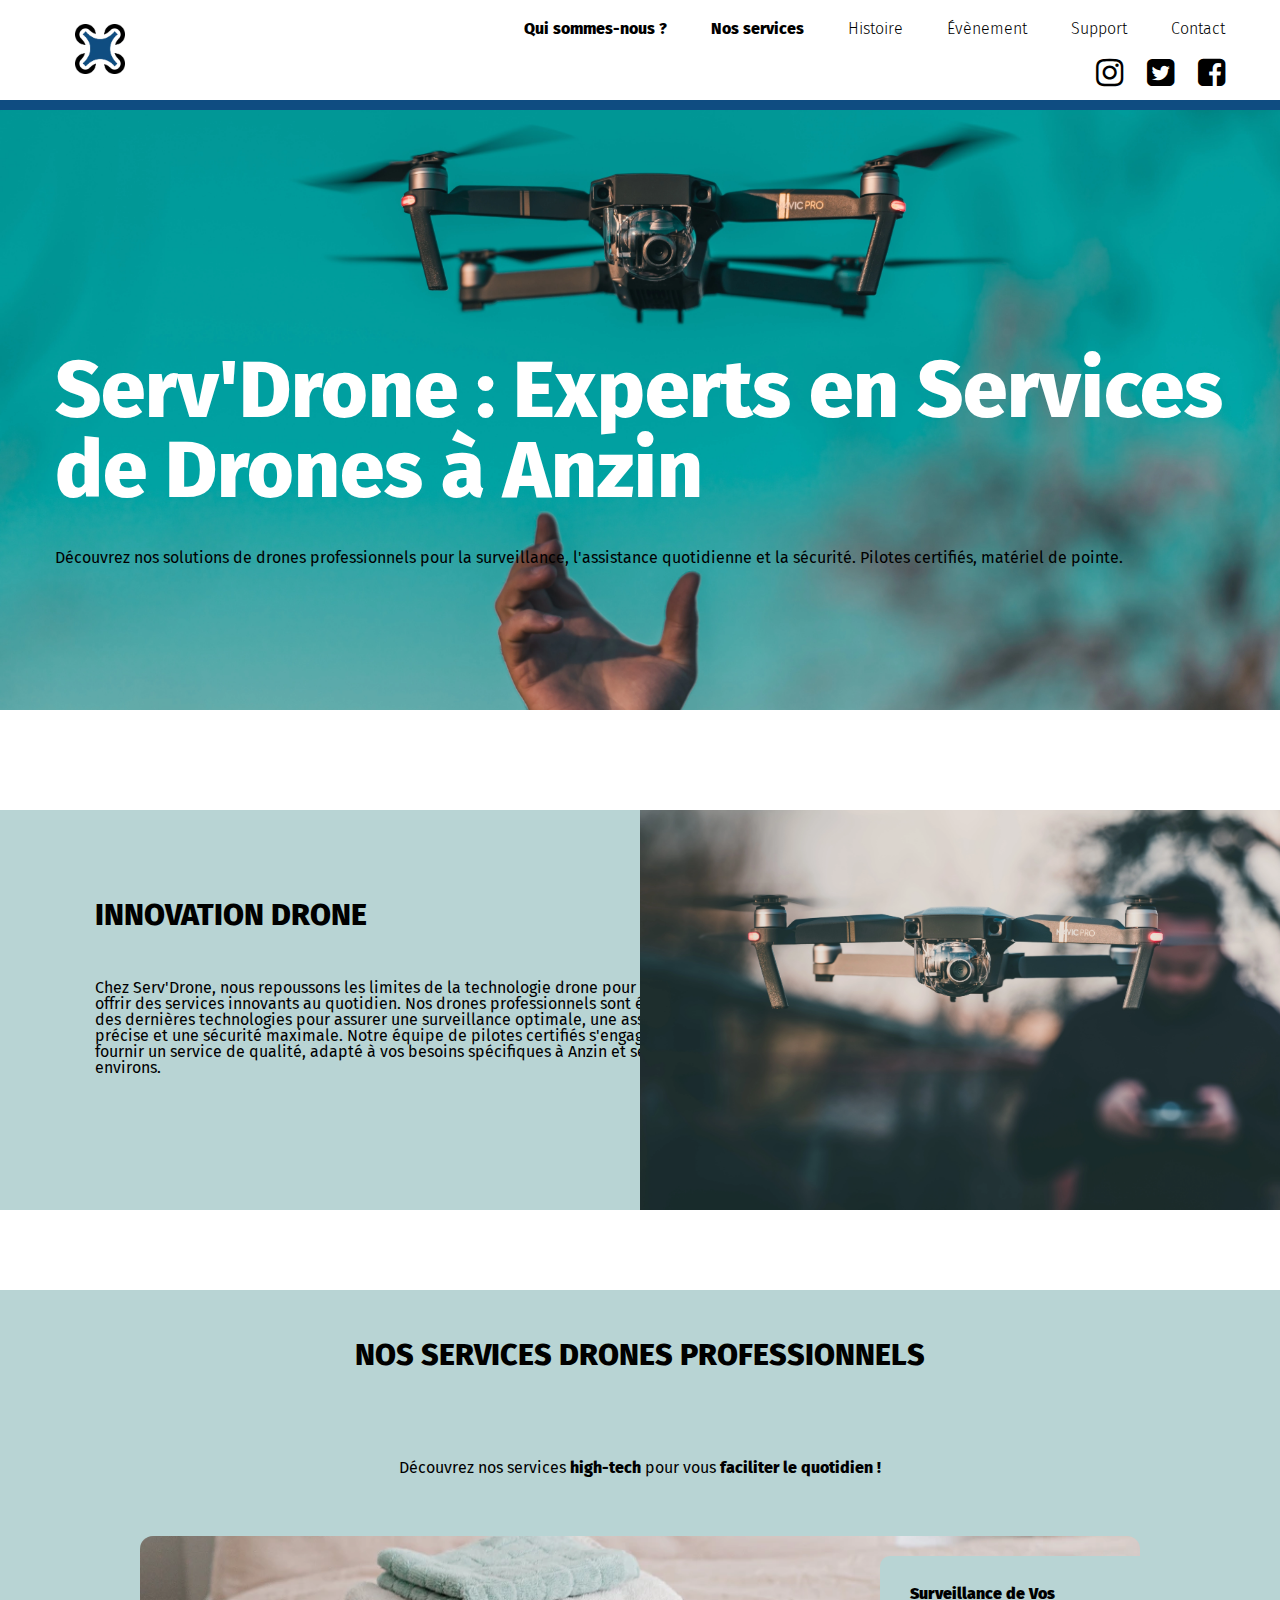
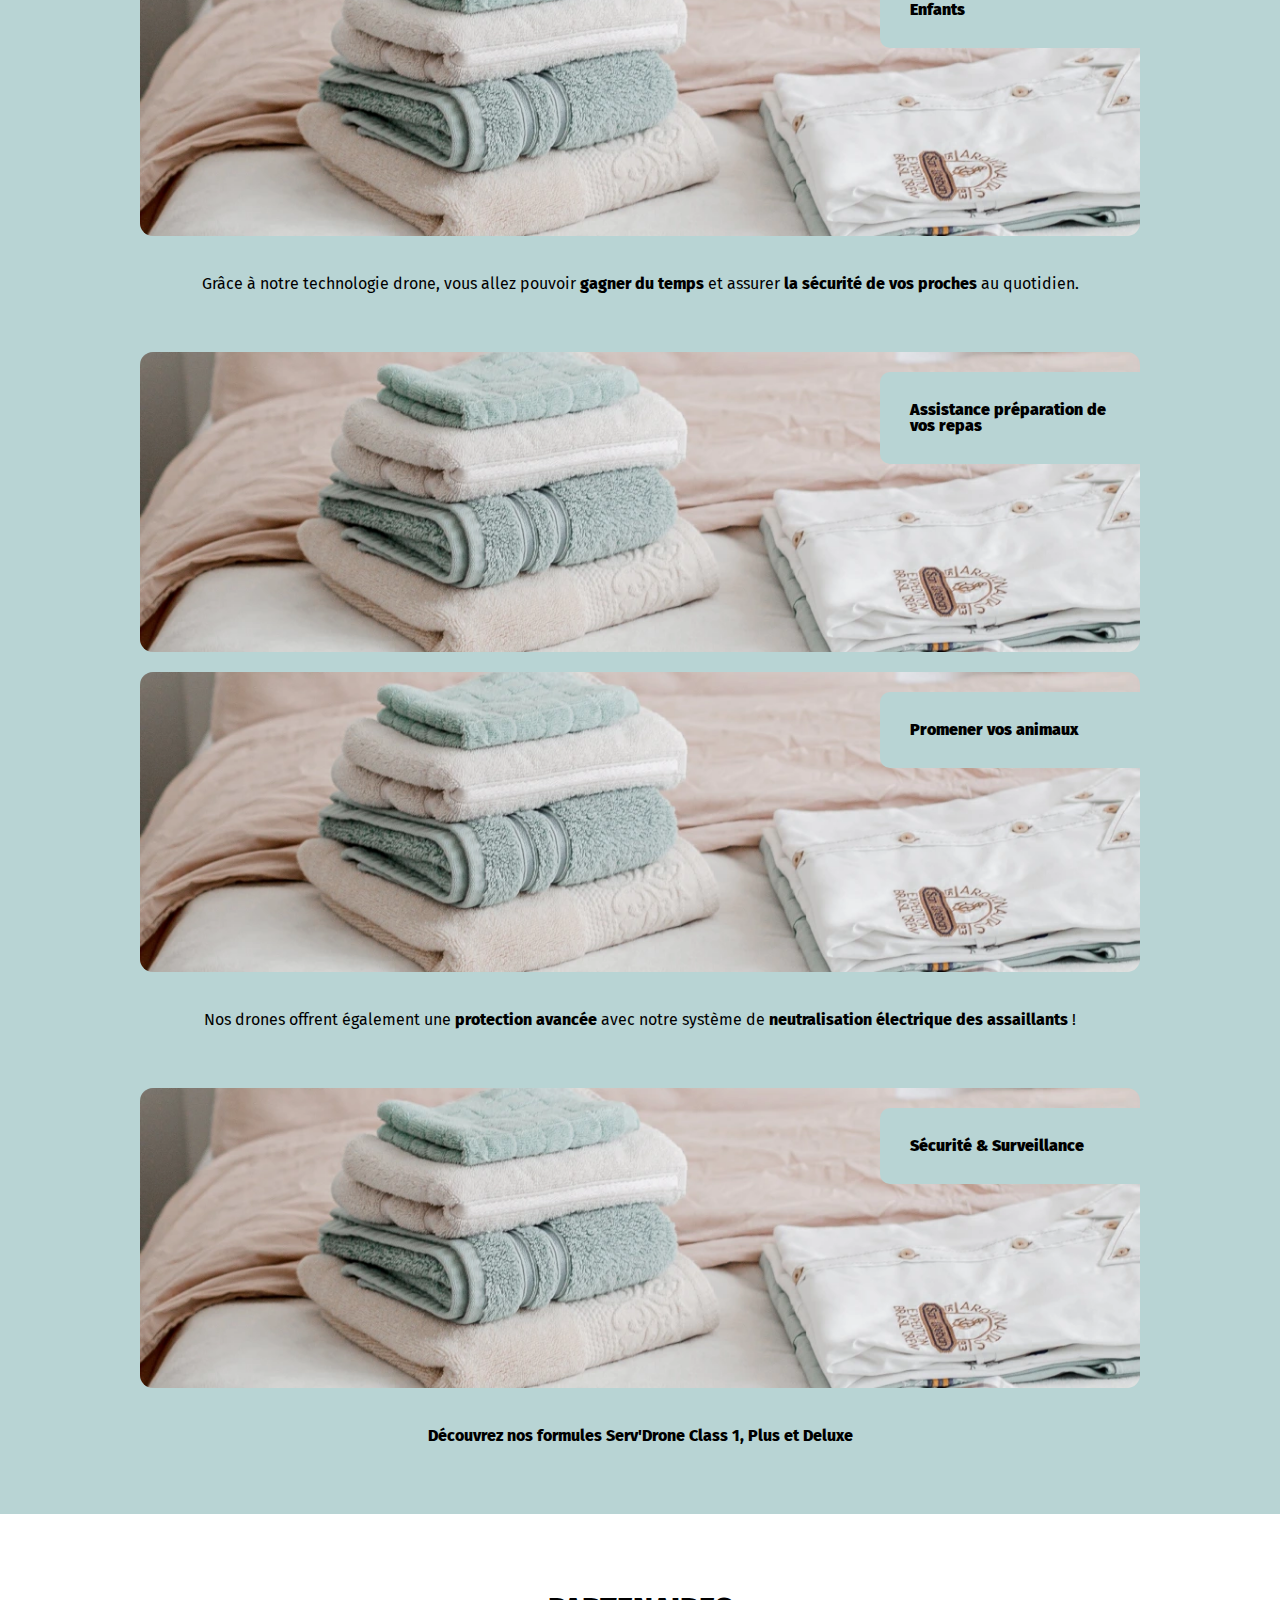
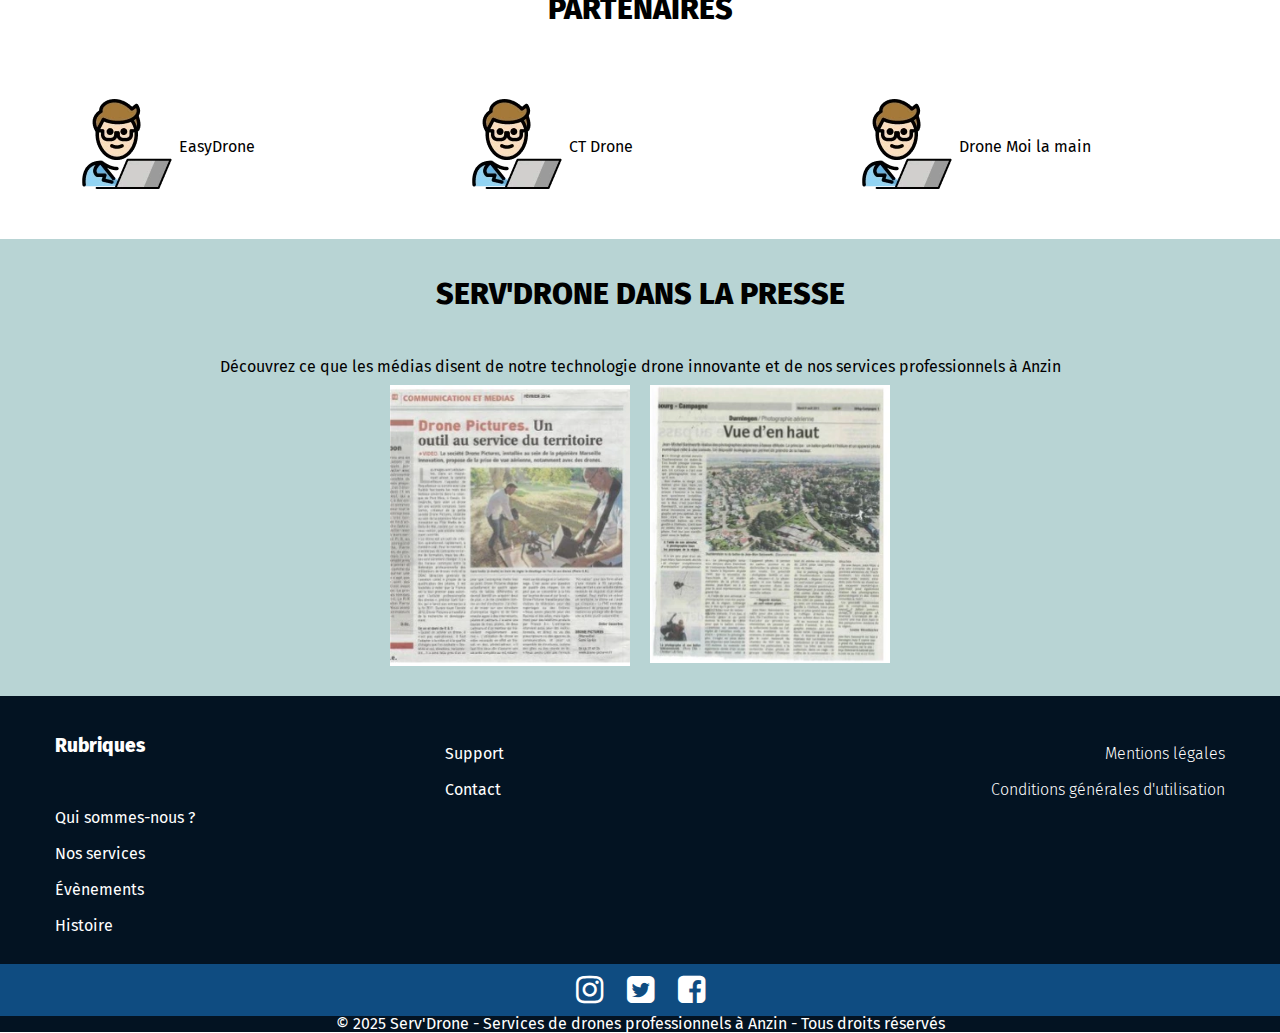
<file: index.html>
<!DOCTYPE html>
<html lang="fr">
  <head>
    <meta charset="UTF-8">
    <meta name="viewport" content="width=device-width, initial-scale=1.0">
    
    <link rel="icon" type="image/webp" href="images/icon.webp">
    <title>Serv'Drone - Services de drones professionnels à Anzin</title>
    <meta name="description" content="Serv'Drone : Services de drones professionnels pour la surveillance, l'assistance quotidienne et la sécurité. Pilotes certifiés à Anzin. Contactez-nous !">
    <meta name="robots" content="index, follow">
    <meta name="keywords" content="drone, service, surveillance drone, assistance quotidienne, technologie, sécurité, pilotes certifiés, Anzin">

    <link href="https://fonts.googleapis.com/css2?family=Fira+Sans:ital,wght@0,300;0,400;0,500;0,700;1,400&display=swap" rel="stylesheet">

    <link rel="stylesheet" href="https://stackpath.bootstrapcdn.com/font-awesome/4.7.0/css/font-awesome.min.css" integrity="sha384-wvfXpqpZZVQGK6TAh5PVlGOfQNHSoD2xbE+QkPxCAFlNEevoEH3Sl0sibVcOQVnN" crossorigin="anonymous">

    <link rel="stylesheet" href="style.css">
  </head>
  <body>
    <header class="header">
        <div class="navbar">
          <div class="container container-navbar">
            <a href="index.html" title="Accueil Serv'Drone"><img src="images/icon.webp" alt="Logo Serv'Drone" loading="eager"></a>
            <nav class="nav">
              <a href="about.html" class="bold" title="En savoir plus sur Serv'Drone">Qui sommes-nous ?</a>
              <a href="services.html" class="bold" title="Découvrir nos services de drones">Nos services</a>
              <a href="story.html" class="light" title="L'histoire de Serv'Drone">Histoire</a>
              <a href="event.html" class="light" title="Nos évènements drones">Évènement</a>
              <a href="support.html" class="light" title="Support technique et assistance">Support</a>
              <a href="contact.html" class="light last-nav" title="Contactez Serv'Drone">Contact</a>
              <div class="social-networks">
                <a href="https://instagram.com" title="Instagram Serv'Drone" target="_blank" rel="noopener"><span class="fa fa-instagram fa-2x"></span></a>
                <a href="https://twitter.com" title="Twitter Serv'Drone" target="_blank" rel="noopener"><span class="fa fa-twitter-square fa-2x"></span></a>
                <a href="https://facebook.com" title="Facebook Serv'Drone" target="_blank" rel="noopener" class="last-nav"><span class="fa fa-facebook-square fa-2x"></span></a>
              </div>
            </nav>
          </div>
        </div>
      </div>
 
      <div class="container">
        <div class="presentation">
          <h1 class="prenstation-title">Serv'Drone : Experts en Services de Drones à Anzin</h1>
          <p>Découvrez nos solutions de drones professionnels pour la surveillance, l'assistance quotidienne et la sécurité. Pilotes certifiés, matériel de pointe.</p>
        </div>
      </div>
    </header>

    <div class="technology">
      <div class="container">
        <h2 class="title">Innovation Drone</h2>
        <p>Chez Serv'Drone, nous repoussons les limites de la technologie drone pour vous offrir des services innovants au quotidien. Nos drones professionnels sont équipés des dernières technologies pour assurer une surveillance optimale, une assistance précise et une sécurité maximale. Notre équipe de pilotes certifiés s'engage à vous fournir un service de qualité, adapté à vos besoins spécifiques à Anzin et ses environs.</p>
      </div>
      <div class="tech-img"></div>
    </div>

    <div class="bg-light">
      <div class="container">
        <div class="services ">
          <h2 class="title text-center">Nos Services Drones Professionnels</h2>
  
          <p class="service-text">Découvrez nos services <span class="bold">high-tech</span> pour vous <span class="bold">faciliter le quotidien !</span></p>
      
          <a href="services.html" title="Surveillance drone pour la sécurité de votre domicile">
            <div class="service-img">
              <p>Surveillance de Vos Enfants</p>
            </div>
          </a> 

          <p class="service-text">
            Grâce à notre technologie drone, vous allez pouvoir <span class="bold">gagner du temps</span> et assurer 
             <span class="bold">la sécurité de vos proches</span> au quotidien.
          </p>

          <a href="services.html" title="Assistance drone pour vos repas">
            <div class="service-img service-img-1">
              <p class="service-text-left">Assistance préparation de vos repas</p>
            </div>
          </a> 
          <a href="services.html" title="Service drone pour promener vos animaux">
            <div class="service-img service-img-2">
              <p>Promener vos animaux</p>
            </div>
          </a> 
          
          <p class="service-text">
            Nos drones offrent également une <span class="bold">protection avancée</span> avec notre système de 
            <span class="bold">neutralisation électrique des assaillants</span> !
          </p>

          <a href="services.html" title="Sécurité et surveillance par drone">
            <div class="service-img service-img-3">
              <p>Sécurité & Surveillance</p>
            </div>
          </a> 
          
          <p class="service-text text-center">
            <a href="services.html" class="bold" title="Découvrir tous nos services de drones">Découvrez nos formules Serv'Drone Class 1, Plus et Deluxe</a>
          </p>
        </div>
      </div>
    </div>

    <div class="container">
      <h2 class="title text-center">Partenaires</h2>
      <div class="partners">
        <div class="block-partner">
          <img src="images/partners.webp" alt="Logo EasyDrone, partenaire de Serv'Drone" loading="lazy">
          <p>EasyDrone</p>
        </div>
        <div class="block-partner">
          <img src="images/partners.webp" alt="Logo CT Drone, partenaire de Serv'Drone" loading="lazy">
          <p>CT Drone</p>
        </div>
        <div class="block-partner">
          <img src="images/partners.webp" alt="Logo Drone Moi la main, partenaire de Serv'Drone" loading="lazy">
          <p>Drone Moi la main</p>
        </div>
      </div>
    </div>

    <div class="bg-light presse">
      <div class="container">
        <h2 class="title text-center">Serv'Drone dans la Presse</h2>
        <p class="text-center">Découvrez ce que les médias disent de notre technologie drone innovante et de nos services professionnels à Anzin</p>
        <div class="presse-images">
          <img src="images/presse1.webp" alt="Article de presse sur Serv'Drone et ses services de surveillance" loading="lazy">
          <img src="images/presse2.webp" alt="Article de presse sur l'innovation drone par Serv'Drone" loading="lazy">
        </div>
      </div>
    </div>

    <footer class="footer"> 
      <div class="container">
        <div class="rubriques">
          <h3>Rubriques</h3>
          <a href="about.html" title="En savoir plus sur Serv'Drone">Qui sommes-nous ?</a>
          <a href="services.html" title="Découvrir nos services de drones professionnels">Nos services</a>
          <a href="event.html" title="Événements Serv'Drone">Évènements</a>
          <a href="story.html" title="Histoire de Serv'Drone">Histoire</a>
        </div>
        <div class="rubriques">
          <a href="support.html" title="Support technique et FAQs">Support</a>
          <a href="contact.html" title="Contactez Serv'Drone pour un devis gratuit">Contact</a>
        </div>
        <div class="rubriques rubrique-3">
          <a href="mentions.html" class="light" title="Mentions légales Serv'Drone">Mentions légales</a>
          <a href="mentions.html" class="light" title="Conditions générales d'utilisation Serv'Drone">Conditions générales d'utilisation</a>
        </div>
      </div>
      <div class="footer-social-networks">
        <a href="https://instagram.com" title="Instagram Serv'Drone" target="_blank" rel="noopener"><span class="fa fa-instagram fa-2x"></span></a>
        <a href="https://twitter.com" title="Twitter Serv'Drone" target="_blank" rel="noopener"><span class="fa fa-twitter-square fa-2x"></span></a>
        <a href="https://facebook.com" title="Facebook Serv'Drone" target="_blank" rel="noopener" class="last-nav"><span class="fa fa-facebook-square fa-2x"></span></a>
      </div>
      <div class="copyright text-center">
        <p>© 2025 Serv'Drone - Services de drones professionnels à Anzin - Tous droits réservés</p>
      </div>
    </footer>
  </body>
</html>
</file>
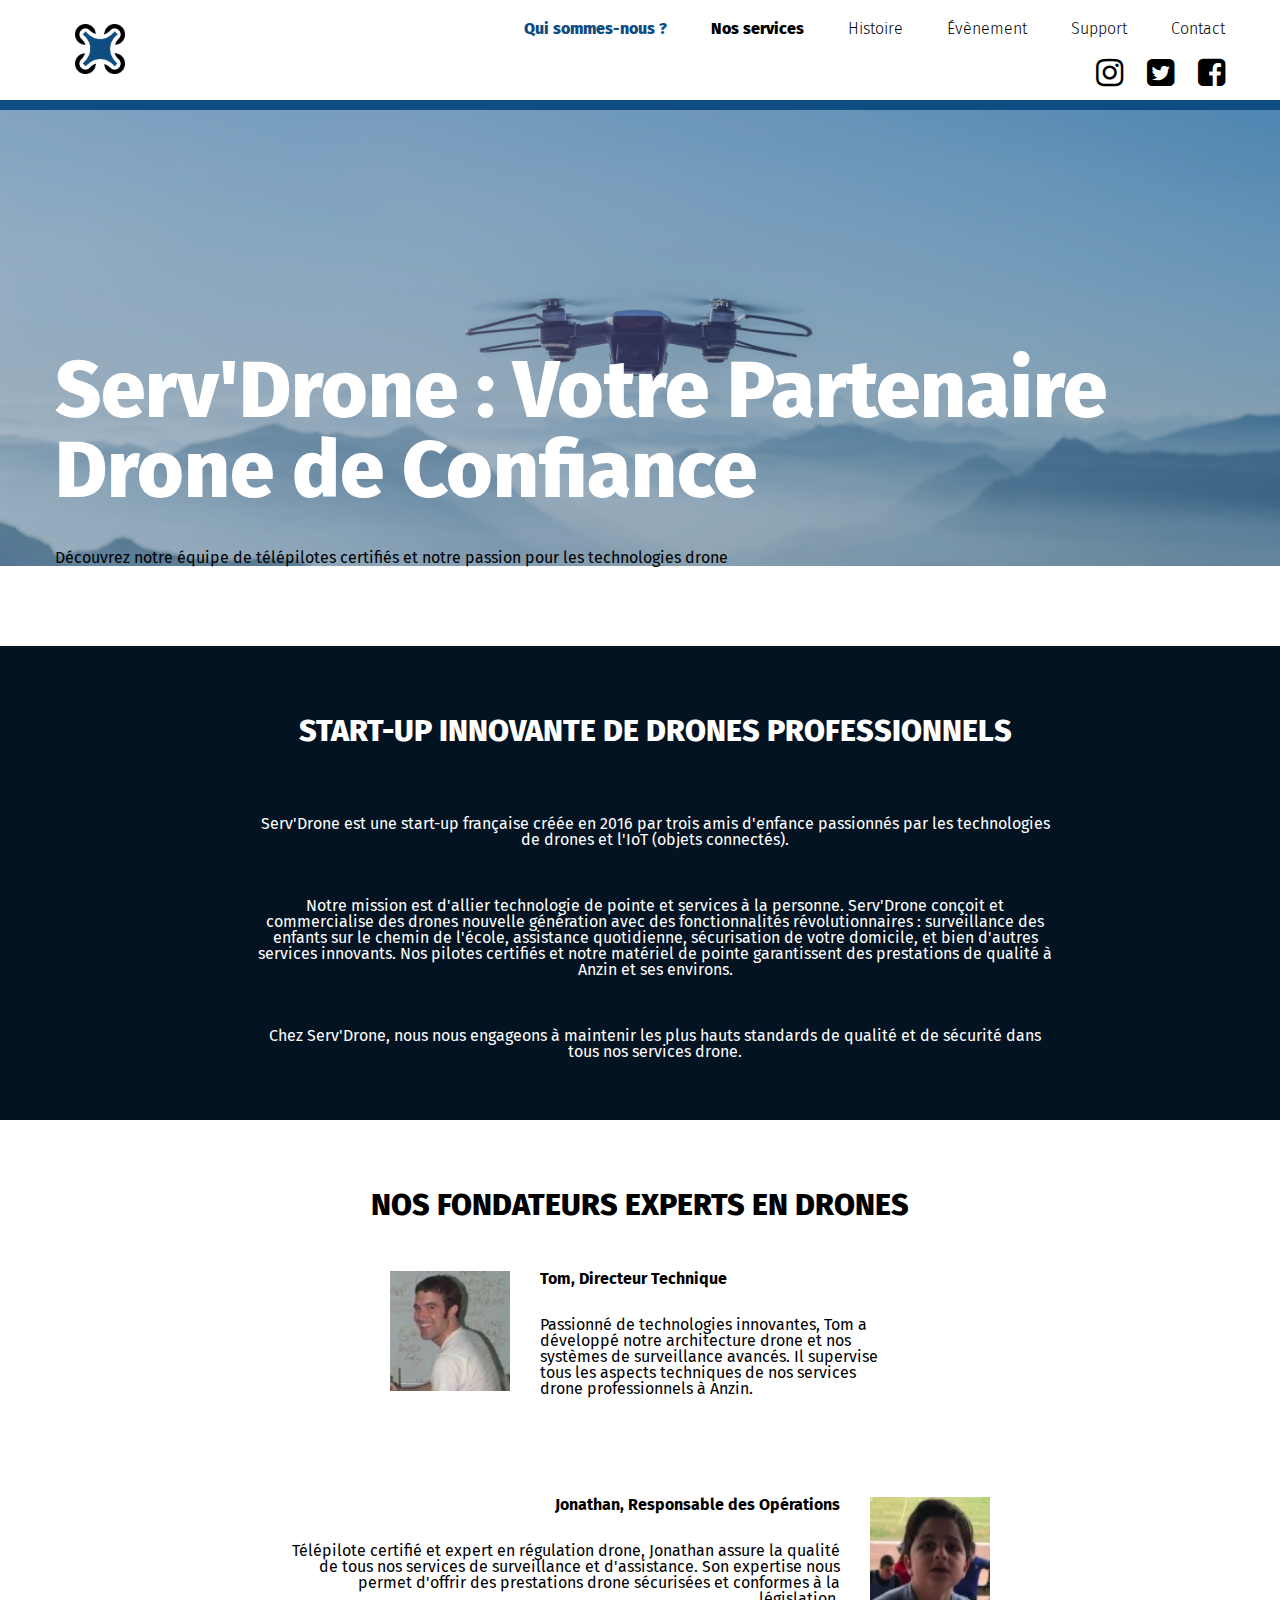
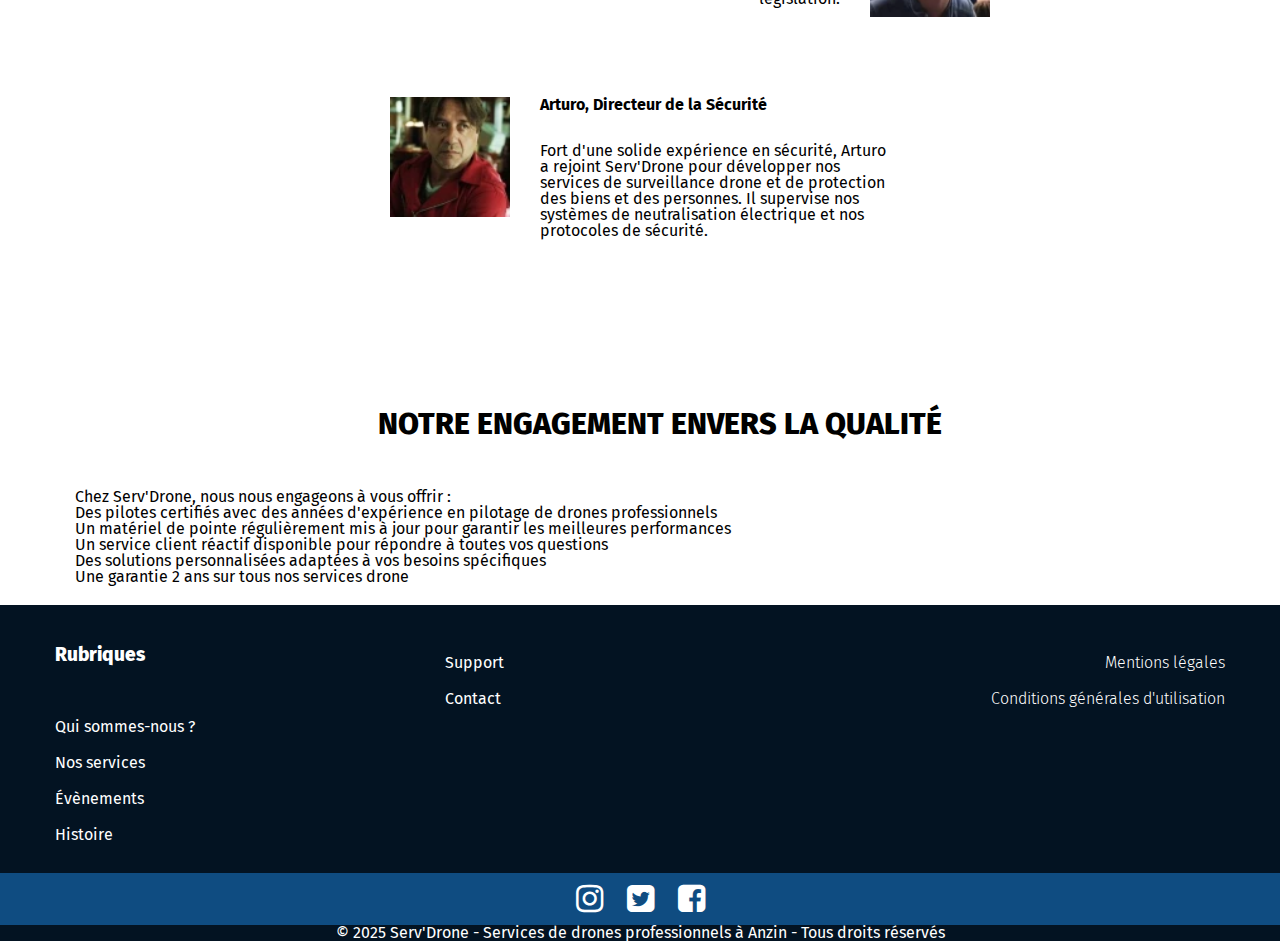
<file: about.html>
<!DOCTYPE html>
<html lang="fr">

<head>
    <meta charset="UTF-8">
    <meta name="viewport" content="width=device-width, initial-scale=1.0">

    <link rel="icon" type="image/webp" href="images/icon.webp">
    <title>Serv'Drone - Votre Partenaire Drone de Confiance à Anzin</title>
    <meta name="description" content="Découvrez l'équipe Serv'Drone d'Anzin, composée de télépilotes certifiés passionnés par la technologie drone et engagés envers la qualité de nos services.">
    <meta name="robots" content="index, follow">
    <meta name="keywords" content="équipe drone, télépilotes certifiés, Anzin, fondateurs Serv'Drone, expertise drone, pilotes drones professionnels">

    <link href="https://fonts.googleapis.com/css2?family=Fira+Sans:ital,wght@0,300;0,400;0,500;0,700;1,400&display=swap" rel="stylesheet">

    <link rel="stylesheet" href="https://stackpath.bootstrapcdn.com/font-awesome/4.7.0/css/font-awesome.min.css" integrity="sha384-wvfXpqpZZVQGK6TAh5PVlGOfQNHSoD2xbE+QkPxCAFlNEevoEH3Sl0sibVcOQVnN" crossorigin="anonymous">

    <link rel="stylesheet" href="style.css">
</head>
<header class="header header-small header-1">
    <div class="navbar">
      <div class="container container-navbar">
        <a href="index.html" title="Accueil Serv'Drone"><img src="images/icon.webp" alt="Logo Serv'Drone" loading="lazy"></a>
        <nav class="nav">
          <a href="#" class="bold active" title="À propos de Serv'Drone">Qui sommes-nous ?</a>
          <a href="services.html" class="bold" title="Nos services de drones">Nos services</a>
          <a href="story.html" class="light" title="Histoire de Serv'Drone">Histoire</a>
          <a href="event.html" class="light" title="Évènements drones">Évènement</a>
          <a href="support.html" class="light" title="Support et assistance">Support</a>
          <a href="contact.html" class="light last-nav" title="Nous contacter">Contact</a>
          <div class="social-networks">
            <a href="https://instagram.com" title="Instagram Serv'Drone" target="_blank" rel="noopener"><span class="fa fa-instagram fa-2x"></span></a>
            <a href="https://twitter.com" title="Twitter Serv'Drone" target="_blank" rel="noopener"><span class="fa fa-twitter-square fa-2x"></span></a>
            <a href="https://facebook.com" title="Facebook Serv'Drone" target="_blank" rel="noopener" class="last-nav"><span class="fa fa-facebook-square fa-2x"></span></a>
          </div>
        </nav>
      </div>
    </div>
  </div>

  <div class="container">
    <div class="presentation">
      <h1 class="prenstation-title">Serv'Drone : Votre Partenaire Drone de Confiance</h1>
      <p>Découvrez notre équipe de télépilotes certifiés et notre passion pour les technologies drone</p>
    </div>
  </div>
</header>
<body>
    <section class="first_part">
        <h2 class="title text-center">START-UP INNOVANTE DE DRONES PROFESSIONNELS</h2>
        <p>Serv'Drone est une start-up française créée en 2016 par trois amis d'enfance
            passionnés par les technologies de drones et l'IoT (objets connectés).
        </p>
        <p>Notre mission est d'allier technologie de pointe et services à la personne. Serv'Drone conçoit et commercialise des
            drones nouvelle génération avec des fonctionnalités révolutionnaires : surveillance des enfants sur le chemin de
            l'école, assistance quotidienne, sécurisation de votre domicile, et bien d'autres services innovants. Nos pilotes certifiés et notre matériel de pointe garantissent des prestations de qualité à Anzin et ses environs.
        </p>
        <p>Chez Serv'Drone, nous nous engageons à maintenir les plus hauts standards de qualité et de sécurité dans tous nos services drone.</p>
    </section>
    <section class="second_part">
        <h2 class="title text-center">NOS FONDATEURS EXPERTS EN DRONES</h2>
        <div class="picture_direction_left">
            <div class="picture_portraitfirstpart">
                <img src="images/fondateur1.webp" alt="Tom, co-fondateur de Serv'Drone et expert en technologie drone" loading="lazy">
            </div>
            <div class="text_direction_left">
                <h3>Tom, Directeur Technique</h3>
                <p>Passionné de technologies innovantes, Tom a développé notre architecture drone et nos systèmes de surveillance avancés. Il supervise tous les aspects techniques de nos services drone professionnels à Anzin.
                </p>
            </div>
        </div>
        <div class="picture_direction_right">
            <div class="picture_portraitsecondpart_mobile">
                <img src="images/fondateur2.webp" alt="Jonathan, co-fondateur et pilote certifié chez Serv'Drone" loading="lazy">
            </div>
            <div class="text_direction_right">
                <h3 class="direction_right">Jonathan, Responsable des Opérations</h3>
                <p>Télépilote certifié et expert en régulation drone, Jonathan assure la qualité de tous nos services de surveillance et d'assistance. Son expertise nous permet d'offrir des prestations drone sécurisées et conformes à la législation.
                </p>
            </div>
            <div class="picture_portraitsecondpart_pc">
                <img src="images/fondateur2.webp" alt="Jonathan, co-fondateur et pilote certifié chez Serv'Drone" loading="lazy">
            </div>
        </div>
        <div class="picture_direction_left">
            <div class="picture_portraitthirdpart">
                <img src="images/fondateur3.webp" alt="Arturo, co-fondateur et expert en sécurité chez Serv'Drone" loading="lazy">
            </div>
            <div class="text_direction_left">
                <h3>Arturo, Directeur de la Sécurité</h3>
                <p>Fort d'une solide expérience en sécurité, Arturo a rejoint Serv'Drone pour développer nos services de surveillance drone et de protection des biens et des personnes. Il supervise nos systèmes de neutralisation électrique et nos protocoles de sécurité.
                </p>
            </div>
        </div>
    </section>
    
    <section class="third_part">
        <h2 class="title text-center">NOTRE ENGAGEMENT ENVERS LA QUALITÉ</h2>
        <div class="container">
            <p>Chez Serv'Drone, nous nous engageons à vous offrir :</p>
            <ul>
                <li><strong>Des pilotes certifiés</strong> avec des années d'expérience en pilotage de drones professionnels</li>
                <li><strong>Un matériel de pointe</strong> régulièrement mis à jour pour garantir les meilleures performances</li>
                <li><strong>Un service client réactif</strong> disponible pour répondre à toutes vos questions</li>
                <li><strong>Des solutions personnalisées</strong> adaptées à vos besoins spécifiques</li>
                <li><strong>Une garantie 2 ans</strong> sur tous nos services drone</li>
            </ul>
        </div>
    </section>
    <footer class="footer"> 
      <div class="container">
        <div class="rubriques">
          <h3>Rubriques</h3>
          <a href="about.html" title="À propos de Serv'Drone">Qui sommes-nous ?</a>
          <a href="services.html" title="Nos services de drones professionnels">Nos services</a>
          <a href="event.html" title="Événements et actualités Serv'Drone">Évènements</a>
          <a href="story.html" title="Histoire et évolution de Serv'Drone">Histoire</a>
        </div>
        <div class="rubriques">
          <a href="support.html" title="Support technique et assistance">Support</a>
          <a href="contact.html" title="Contactez notre équipe de drones professionnels">Contact</a>
        </div>
        <div class="rubriques rubrique-3">
          <a href="mentions.html" class="light" title="Mentions légales Serv'Drone">Mentions légales</a>
          <a href="mentions.html" class="light" title="Conditions générales d'utilisation de nos services">Conditions générales d'utilisation</a>
        </div>
      </div>
      <div class="footer-social-networks">
        <a href="https://instagram.com" title="Instagram Serv'Drone" target="_blank" rel="noopener"><span class="fa fa-instagram fa-2x"></span></a>
        <a href="https://twitter.com" title="Twitter Serv'Drone" target="_blank" rel="noopener"><span class="fa fa-twitter-square fa-2x"></span></a>
        <a href="https://facebook.com" title="Facebook Serv'Drone" target="_blank" rel="noopener" class="last-nav"><span class="fa fa-facebook-square fa-2x"></span></a>
      </div>
      <div class="copyright text-center">
        <p>© 2025 Serv'Drone - Services de drones professionnels à Anzin - Tous droits réservés</p>
      </div>
    </footer>
</body>

</html>
</file>
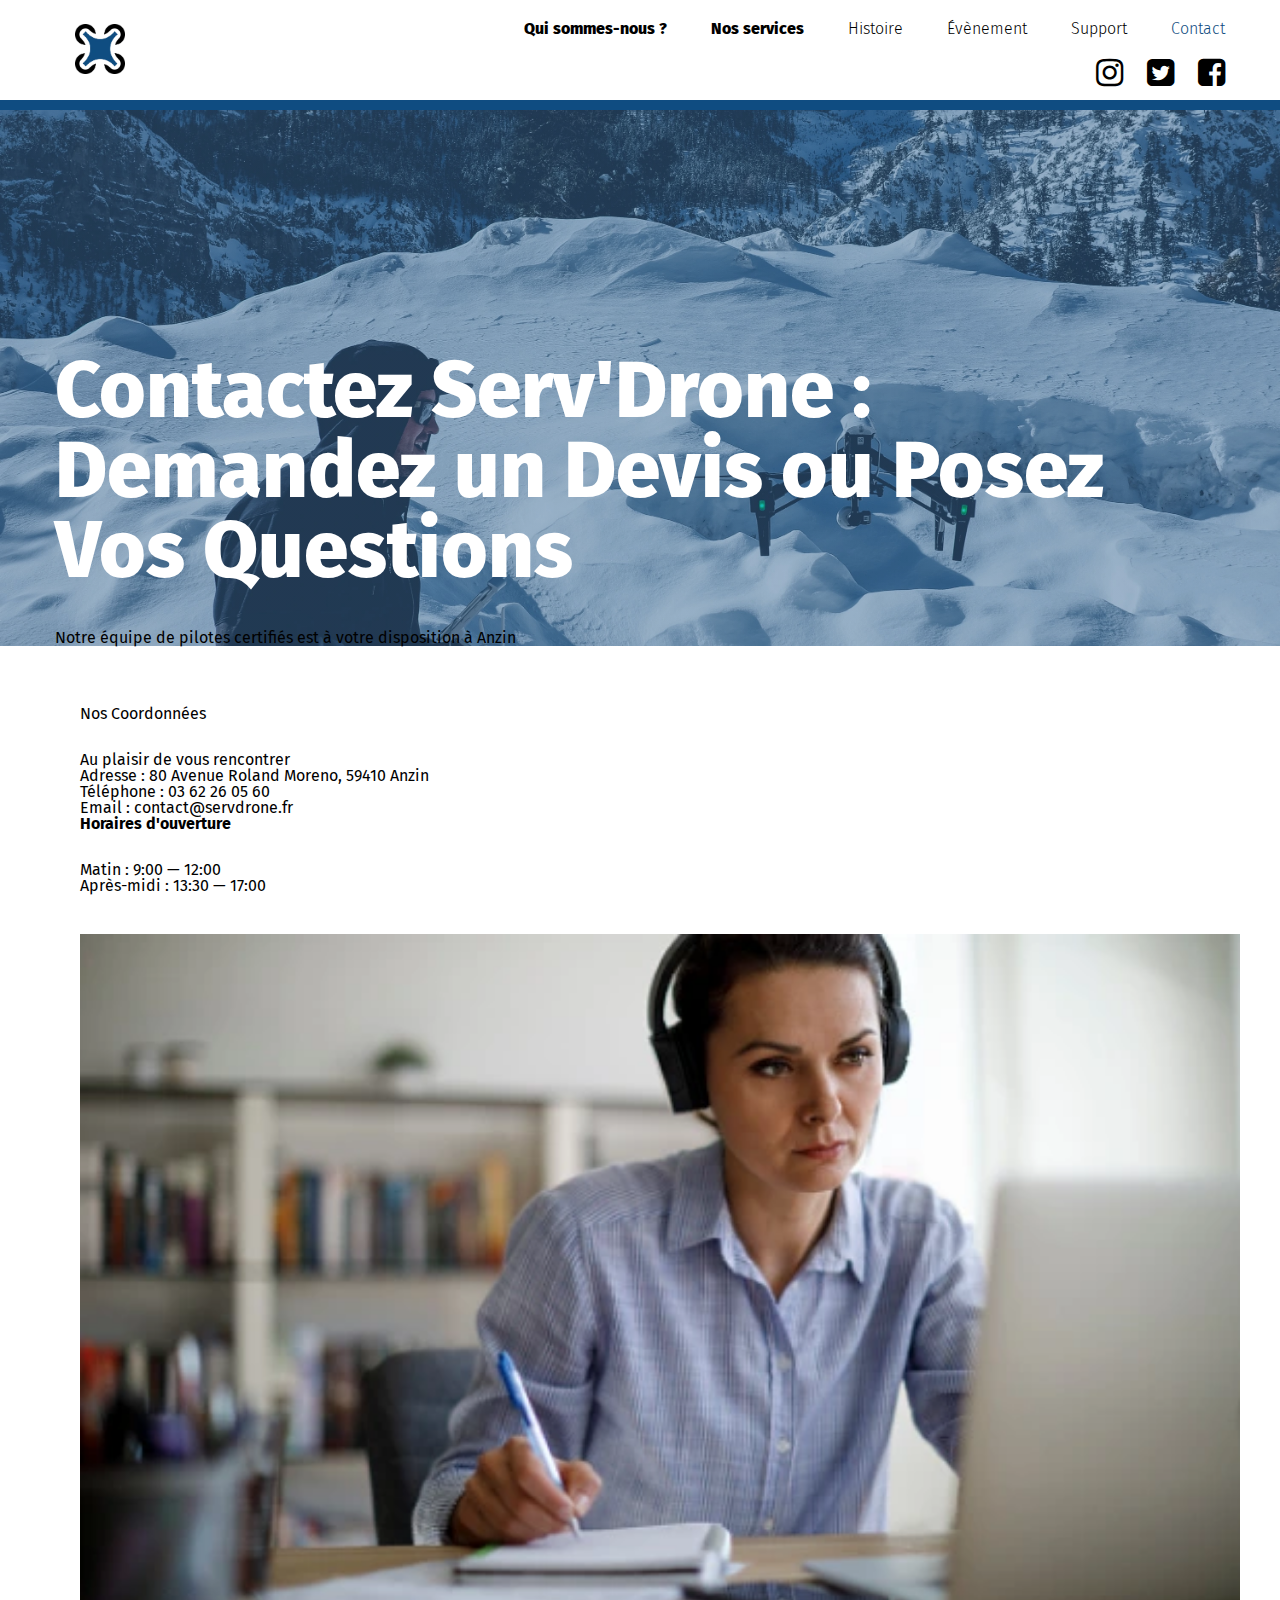
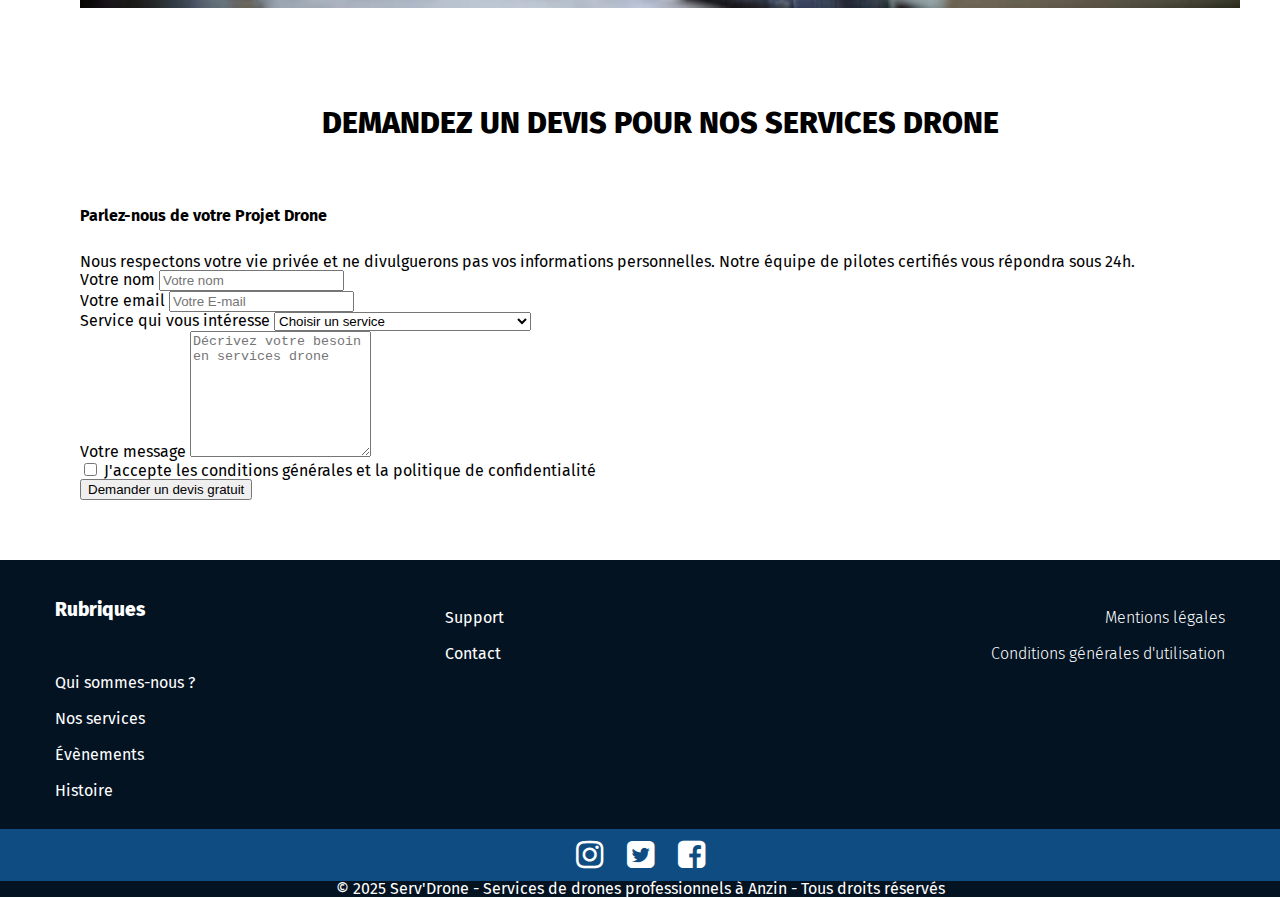
<file: contact.html>
<!DOCTYPE html>
<html lang="fr">
  <head>
    <meta charset="UTF-8">
    <meta name="viewport" content="width=device-width, initial-scale=1.0">
    
    <link rel="icon" type="image/webp" href="images/icon.webp">
    <title>Contactez Serv'Drone - Services de Drones Professionnels à Anzin</title>
    <meta name="description" content="Contactez Serv'Drone à Anzin pour tous vos besoins en services de drones professionnels. Demandez un devis gratuit pour surveillance, assistance quotidienne et sécurité.">
    <meta name="robots" content="index, follow">
    <meta name="keywords" content="contact drone, devis drone, services drone Anzin, pilotes certifiés, assistance drone, surveillance drone, neutralisation drone">

    <link href="https://fonts.googleapis.com/css2?family=Fira+Sans:ital,wght@0,300;0,400;0,500;0,700;1,400&display=swap" rel="stylesheet">

    <link rel="stylesheet" href="https://stackpath.bootstrapcdn.com/font-awesome/4.7.0/css/font-awesome.min.css" integrity="sha384-wvfXpqpZZVQGK6TAh5PVlGOfQNHSoD2xbE+QkPxCAFlNEevoEH3Sl0sibVcOQVnN" crossorigin="anonymous">

    <link rel="stylesheet" href="style.css">
  </head>
  <body>
    <header class="header header-small header-2">
        <div class="navbar">
          <div class="container container-navbar">
            <a href="index.html" title="Accueil Serv'Drone"><img src="images/icon.webp" alt="Logo Serv'Drone" loading="lazy"></a>
            <nav class="nav">
              <a href="about.html" class="bold" title="À propos de Serv'Drone">Qui sommes-nous ?</a>
              <a href="services.html" class="bold" title="Nos services de drones professionnels">Nos services</a>
              <a href="story.html" class="light" title="Histoire de Serv'Drone">Histoire</a>
              <a href="event.html" class="light" title="Évènements drones">Évènement</a>
              <a href="support.html" class="light" title="Support technique et assistance">Support</a>
              <a href="#" class="light last-nav active" title="Contactez notre équipe">Contact</a>
              <div class="social-networks">
                <a href="https://instagram.com" title="Instagram Serv'Drone" target="_blank" rel="noopener"><span class="fa fa-instagram fa-2x"></span></a>
                <a href="https://twitter.com" title="Twitter Serv'Drone" target="_blank" rel="noopener"><span class="fa fa-twitter-square fa-2x"></span></a>
                <a href="https://facebook.com" title="Facebook Serv'Drone" target="_blank" rel="noopener" class="last-nav"><span class="fa fa-facebook-square fa-2x"></span></a>
              </div>
            </nav>
          </div>
        </div>
      </div>
 
      <div class="container">
        <div class="presentation">
          <h1 class="prenstation-title">Contactez Serv'Drone : Demandez un Devis ou Posez Vos Questions</h1>
          <p>Notre équipe de pilotes certifiés est à votre disposition à Anzin</p>
        </div>
      </div>
    </header>

    <section class="contenueContact">
      <section class="contact">
          <div class="contact_left">
              <h2 class="title-contact">Nos Coordonnées</h2>
              <p><strong>Au plaisir de vous rencontrer</strong></p>
              <address>
                <p><strong>Adresse :</strong> 80 Avenue Roland Moreno, 59410 Anzin</p>
                <p><strong>Téléphone :</strong> <a href="tel:+33362260560" title="Appelez Serv'Drone">03 62 26 05 60</a></p>
                <p><strong>Email :</strong> <a href="mailto:contact@servdrone.fr" title="Envoyez-nous un email">contact@servdrone.fr</a></p>
              </address>
              <div class="horaires">
                <h3>Horaires d'ouverture</h3>
                <p><strong>Matin :</strong> 9:00 — 12:00</p>
                <p><strong>Après-midi :</strong> 13:30 — 17:00</p>
              </div>
          </div>
          <img class="contact_img" src="images/contact.webp" alt="Équipe de pilotes de drones certifiés Serv'Drone à Anzin" loading="lazy">
      </section>
      <section id="cont" class="cont">
          <h2 class="title text-center">Demandez un Devis pour Nos Services Drone</h2>
          <div class="hform">
              <h3>Parlez-nous de votre Projet Drone</h3>
              <p class="contat-p">Nous respectons votre vie privée et ne divulguerons pas vos informations personnelles. Notre équipe de pilotes certifiés vous répondra sous 24h.</p>
              <form action="" method="POST" class="contact-form" id="contact-form">
                  <div class="nomemail">
                      <div class="form-nom">
                          <label for="f-nom" class="fln nom">Votre nom</label>
                          <input type="text" name="f-nom" id="f-nom" placeholder="Votre nom" class="name"
                              required aria-required="true">
                      </div>

                      <div class="form-emil">
                          <label for="f-email" class="fln email">Votre email</label>
                          <input type="email" name="f-email" id="f-email" placeholder="Votre E-mail"
                              class="name email" required aria-required="true">
                      </div>
                  </div>
                  
                  <div class="form-service">
                      <label for="f-service">Service qui vous intéresse</label>
                      <select name="f-service" id="f-service">
                          <option value="">Choisir un service</option>
                          <option value="surveillance">Surveillance des enfants</option>
                          <option value="animaux">Promener vos animaux</option>
                          <option value="securite">Neutralisation électrique des assaillants</option>
                          <option value="autres">Autres services</option>
                      </select>
                  </div>

                  <div class="form-message">
                      <label for="f-message" class="fml">Votre message</label>
                      <textarea name="f-message" id="f-message" rows="8" class="textarea"
                          placeholder="Décrivez votre besoin en services drone" required aria-required="true"></textarea>
                  </div>
                  <div class="form-consent">
                    <input type="checkbox" id="consent" name="consent" required aria-required="true">
                    <label for="consent">J'accepte les <a href="mentions.html" class="link" title="Consulter nos conditions générales">conditions générales</a> et la <a href="mentions.html" class="link" title="Consulter notre politique de confidentialité">politique de confidentialité</a></label>
                  </div>
                  <div class="contact-submit">
                    <button type="submit" class="btn btn-primary">Demander un devis gratuit</button>
                  </div>
              </form>
            </div>
        </section>
    </section>

    <footer class="footer"> 
      <div class="container">
        <div class="rubriques">
          <h3>Rubriques</h3>
          <a href="about.html" title="À propos de Serv'Drone">Qui sommes-nous ?</a>
          <a href="services.html" title="Nos services de drones professionnels">Nos services</a>
          <a href="event.html" title="Événements et actualités Serv'Drone">Évènements</a>
          <a href="story.html" title="Histoire et évolution de Serv'Drone">Histoire</a>
        </div>
        <div class="rubriques">
          <a href="support.html" title="Support technique et assistance">Support</a>
          <a href="contact.html" title="Contactez notre équipe de drones professionnels">Contact</a>
        </div>
        <div class="rubriques rubrique-3">
          <a href="mentions.html" class="light" title="Mentions légales Serv'Drone">Mentions légales</a>
          <a href="mentions.html" class="light" title="Conditions générales d'utilisation de nos services">Conditions générales d'utilisation</a>
        </div>
      </div>
      <div class="footer-social-networks">
        <a href="https://instagram.com" title="Instagram Serv'Drone" target="_blank" rel="noopener"><span class="fa fa-instagram fa-2x"></span></a>
        <a href="https://twitter.com" title="Twitter Serv'Drone" target="_blank" rel="noopener"><span class="fa fa-twitter-square fa-2x"></span></a>
        <a href="https://facebook.com" title="Facebook Serv'Drone" target="_blank" rel="noopener" class="last-nav"><span class="fa fa-facebook-square fa-2x"></span></a>
      </div>
      <div class="copyright text-center">
        <p>© 2025 Serv'Drone - Services de drones professionnels à Anzin - Tous droits réservés</p>
      </div>
    </footer>
  </body>
</html>
</file>
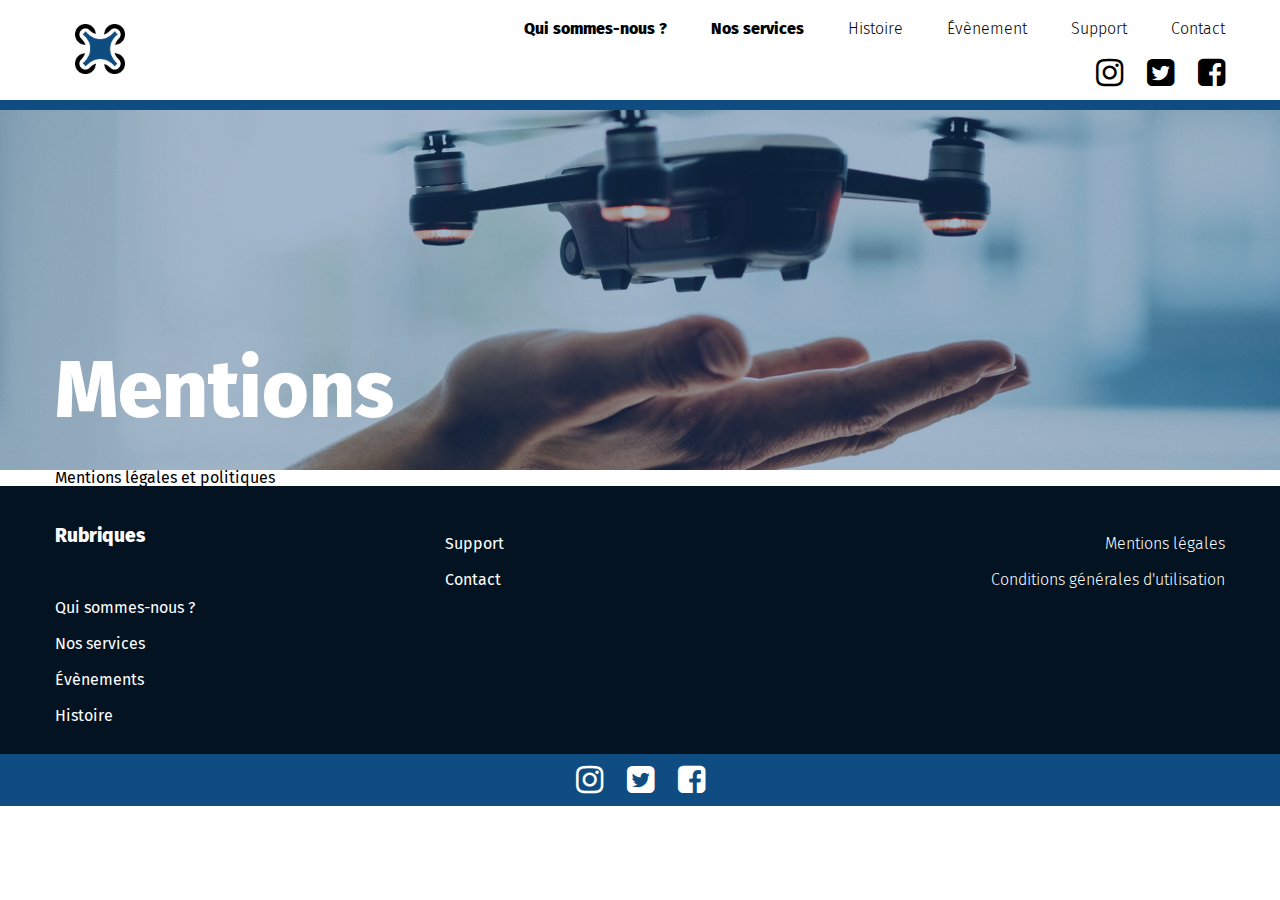
<file: mentions.html>
<!DOCTYPE html>
<html lang="fr">
  <head>
    <meta charset="UTF-8">
    <meta name="viewport" content="width=device-width, initial-scale=1.0">
    
    <link rel="icon" type="image/webp" href="images/icon.webp">
    <title>Serv'Drone</title>

    <link href="https://fonts.googleapis.com/css2?family=Fira+Sans:ital,wght@0,300;0,400;0,500;0,700;1,400&display=swap" rel="stylesheet">

    <link rel="stylesheet" href="https://stackpath.bootstrapcdn.com/font-awesome/4.7.0/css/font-awesome.min.css" integrity="sha384-wvfXpqpZZVQGK6TAh5PVlGOfQNHSoD2xbE+QkPxCAFlNEevoEH3Sl0sibVcOQVnN" crossorigin="anonymous">

    <link rel="stylesheet" href="style.css">
  </head>
  <body>
    <header class="header header-small header-4">
        <div class="navbar">
          <div class="container container-navbar">
            <a href="index.html"><img src="images/icon.webp"></a>
            <nav class="nav">
              <a href="about.html" class="bold">Qui sommes-nous ?</a>
              <a href="services.html" class="bold">Nos services</a>
              <a href="story.html" class="light">Histoire</a>
              <a href="event.html" class="light">Évènement</a>
              <a href="support.html" class="light">Support</a>
              <a href="contact.html" class="light last-nav">Contact</a>
              <div class="social-networks">
                <a href="#"><span class="fa fa-instagram fa-2x"></span></a>
                <a href="#"><span class="fa fa-twitter-square fa-2x"></span></a>
                <a href="#" class="last-nav"><span class="fa fa-facebook-square fa-2x"></span></a>
              </div>
            </nav>
          </div>
        </div>
      </div>
 
      <div class="container">
        <div class="presentation">
          <h1 class="prenstation-title">Mentions</h1>
        </div>
      </div>
    </header>

    <div class="container">
      Mentions légales et politiques
    </div>

    <footer class="footer"> 
      <div class="container">
        <div class="rubriques">
          <h3>Rubriques</h3>
          <a href="about.html">Qui sommes-nous ?</a>
          <a href="services.html">Nos services</a>
          <a href="events.html">Évènements</a>
          <a href="story.html">Histoire</a>
        </div>
        <div class="rubriques">
          <a href="support.html">Support</a>
          <a href="contact.html">Contact</a>
        </div>
        <div class="rubriques rubrique-3">
          <a href="mentions.html" class="light">Mentions légales</a>
          <a href="mentions.html" class="light">Conditions générales d'utilisation</a>
        </div>
      </div>
      <div class="footer-social-networks">
        <a href="#"><span class="fa fa-instagram fa-2x"></span></a>
        <a href="#"><span class="fa fa-twitter-square fa-2x"></span></a>
        <a href="#" class="last-nav"><span class="fa fa-facebook-square fa-2x"></span></a>
      </div>
    </footer>
  </body>
</html>
</file>
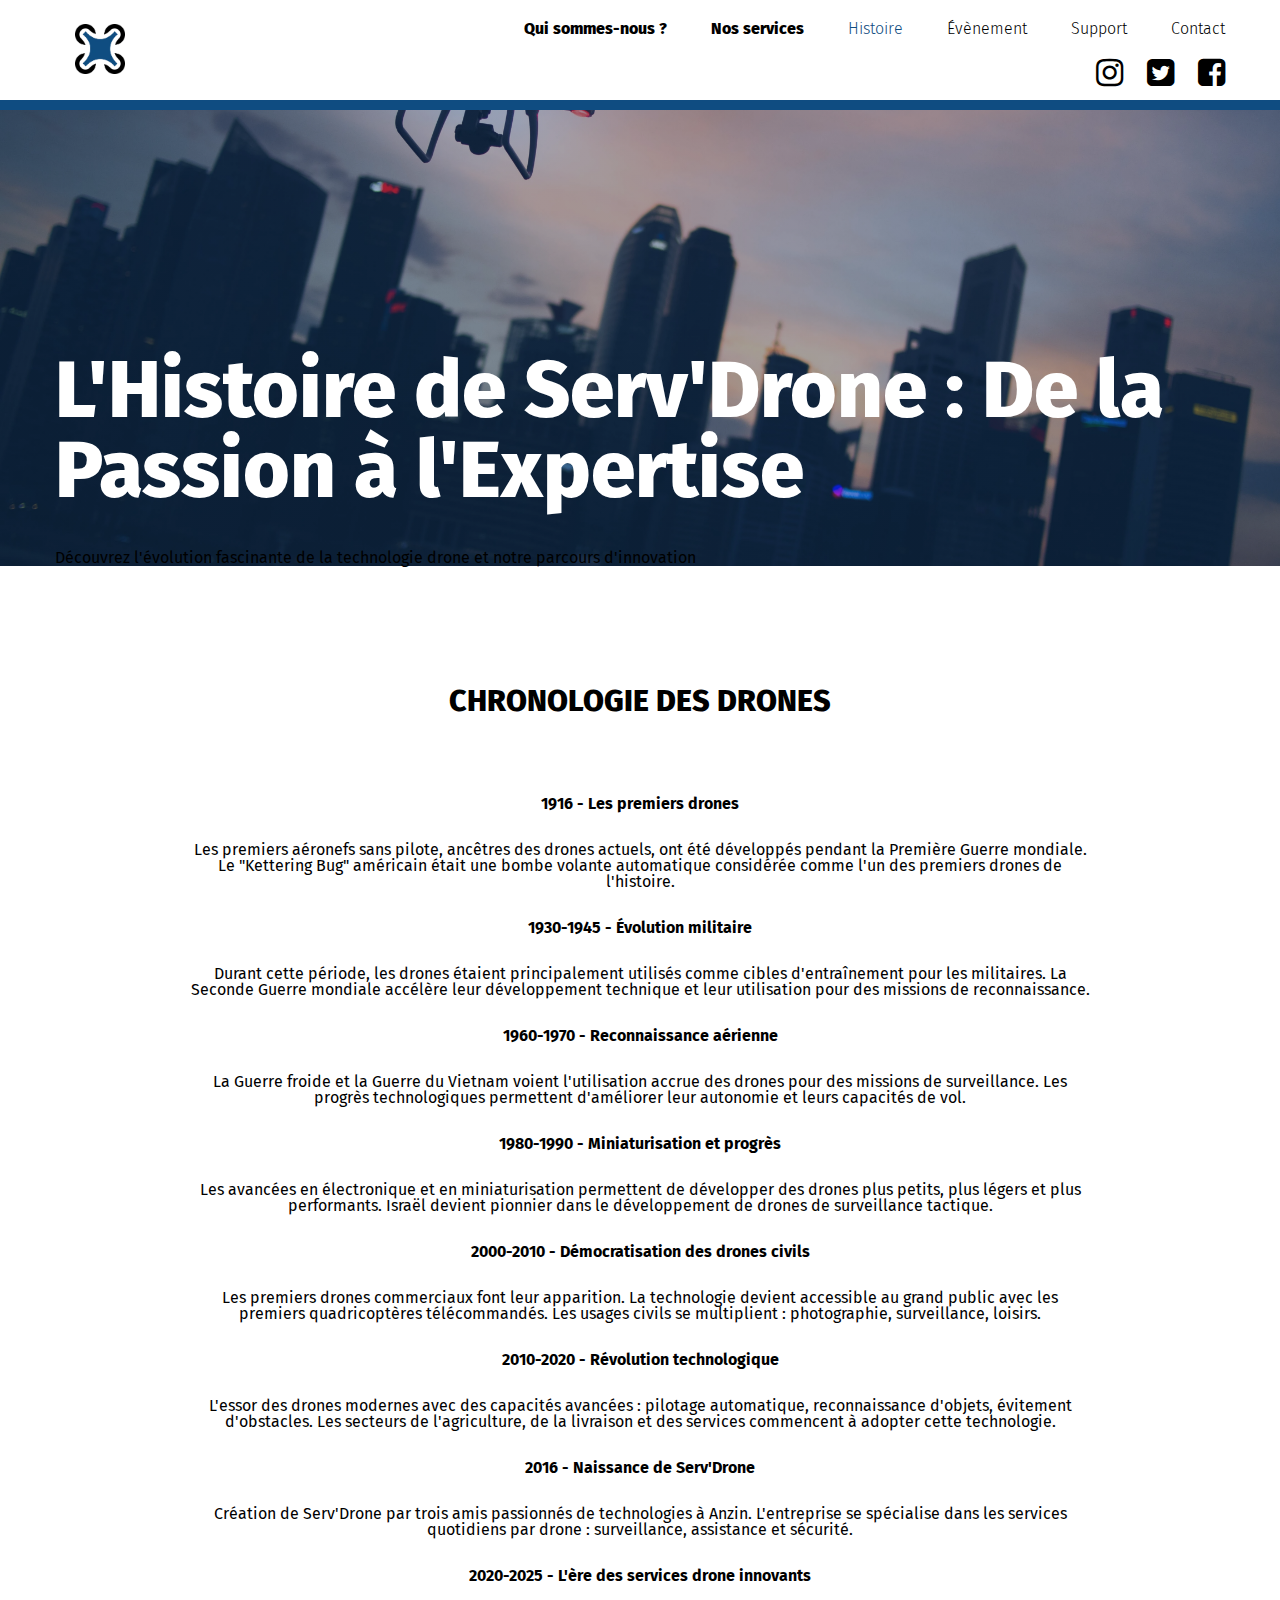
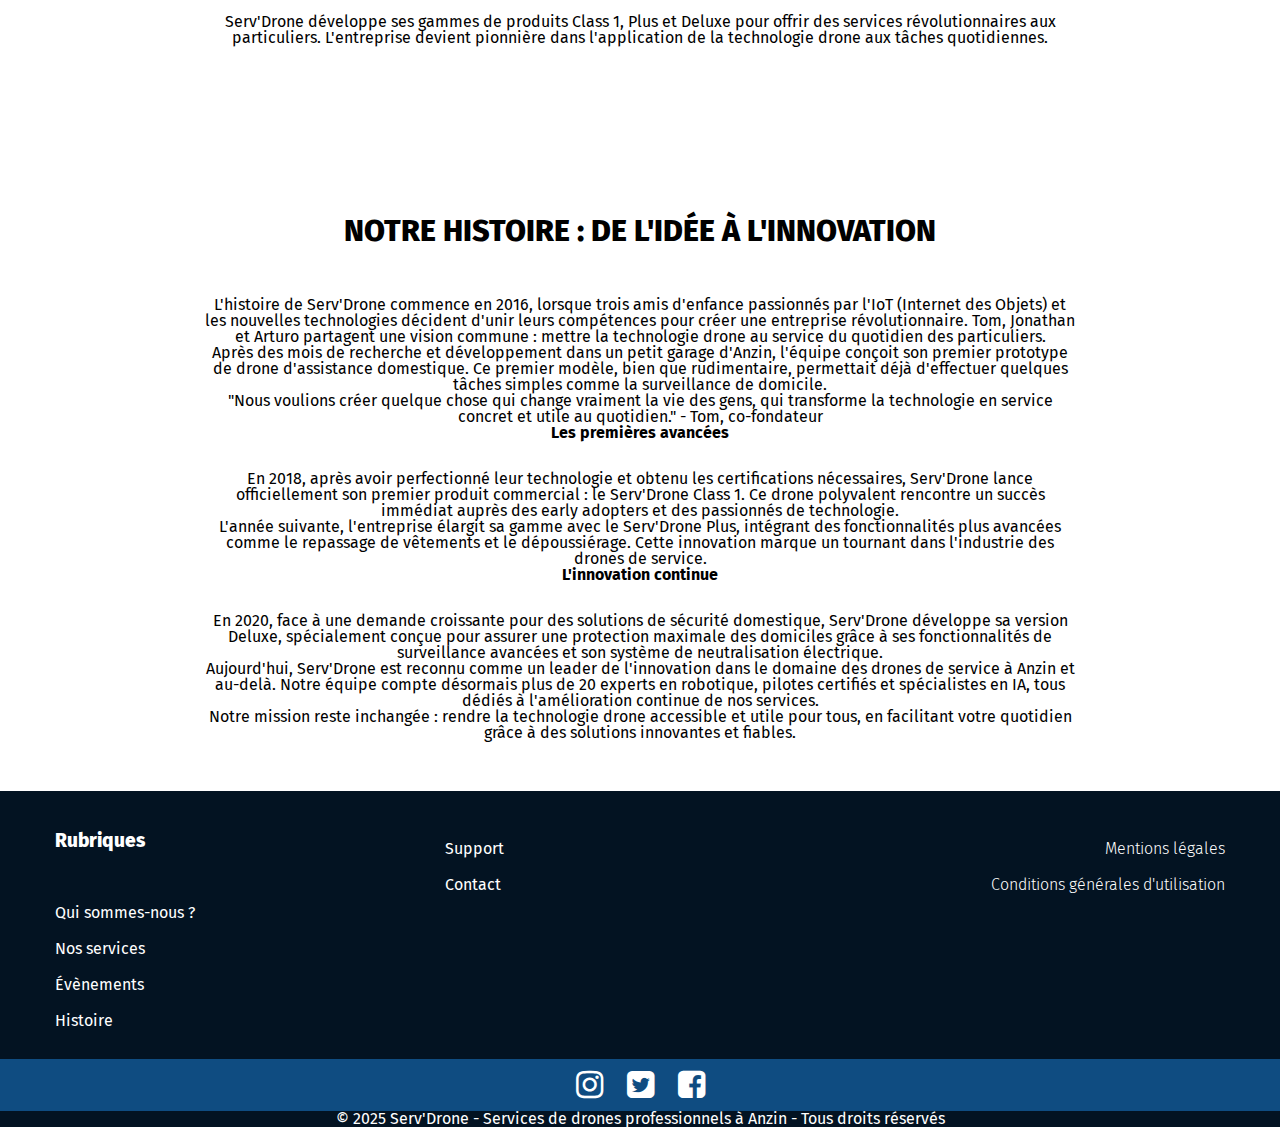
<file: story.html>
<!DOCTYPE html>
<html lang="fr">

<head>
    <meta charset="UTF-8">
    <meta name="viewport" content="width=device-width, initial-scale=1.0">

    <link rel="icon" type="image/webp" href="images/icon.webp">
    <title>L'Histoire de Serv'Drone - Évolution de la Technologie Drone à Anzin</title>
    <meta name="description" content="Découvrez l'histoire fascinante des drones et comment Serv'Drone a transformé cette technologie en services quotidiens innovants à Anzin. De la passion à l'expertise.">
    <meta name="robots" content="index, follow">
    <meta name="keywords" content="histoire drone, évolution drone, technologie drone, Serv'Drone histoire, innovation drone, Anzin, services drone historique">

    <link href="https://fonts.googleapis.com/css2?family=Fira+Sans:ital,wght@0,300;0,400;0,500;0,700;1,400&display=swap" rel="stylesheet">
    <link rel="stylesheet" href="https://stackpath.bootstrapcdn.com/font-awesome/4.7.0/css/font-awesome.min.css" integrity="sha384-wvfXpqpZZVQGK6TAh5PVlGOfQNHSoD2xbE+QkPxCAFlNEevoEH3Sl0sibVcOQVnN" crossorigin="anonymous">

    <link rel="stylesheet" href="style.css">
</head>
<body>
    <header class="header header-small header-5">
        <div class="navbar">
            <div class="container container-navbar">
                <a href="index.html" title="Accueil Serv'Drone"><img src="images/icon.webp" alt="Logo Serv'Drone" loading="lazy"></a>
                <nav class="nav">
                    <a href="about.html" class="bold" title="À propos de Serv'Drone">Qui sommes-nous ?</a>
                    <a href="services.html" class="bold" title="Nos services de drones professionnels">Nos services</a>
                    <a href="#" class="light active" title="Histoire des drones et de Serv'Drone">Histoire</a>
                    <a href="event.html" class="light" title="Évènements drones">Évènement</a>
                    <a href="support.html" class="light" title="Support technique et assistance">Support</a>
                    <a href="contact.html" class="light last-nav" title="Contactez notre équipe">Contact</a>
                    <div class="social-networks">
                        <a href="https://instagram.com" title="Instagram Serv'Drone" target="_blank" rel="noopener"><span class="fa fa-instagram fa-2x"></span></a>
                        <a href="https://twitter.com" title="Twitter Serv'Drone" target="_blank" rel="noopener"><span class="fa fa-twitter-square fa-2x"></span></a>
                        <a href="https://facebook.com" title="Facebook Serv'Drone" target="_blank" rel="noopener" class="last-nav"><span class="fa fa-facebook-square fa-2x"></span></a>
                    </div>
                </nav>
            </div>
        </div>
        </div>
    
        <div class="container">
            <div class="presentation">
                <h1 class="prenstation-title">L'Histoire de Serv'Drone : De la Passion à l'Expertise</h1>
                <p>Découvrez l'évolution fascinante de la technologie drone et notre parcours d'innovation</p>
            </div>
        </div>
    </header>
    <section class="content_history">
        <h2 class="title text-center">CHRONOLOGIE DES DRONES</h2>
        
        <div class="history-timeline">
            <div class="timeline-item">
                <h3>1916 - Les premiers drones</h3>
                <p>Les premiers aéronefs sans pilote, ancêtres des drones actuels, ont été développés pendant la Première Guerre mondiale. Le "Kettering Bug" américain était une bombe volante automatique considérée comme l'un des premiers drones de l'histoire.</p>
            </div>
            
            <div class="timeline-item">
                <h3>1930-1945 - Évolution militaire</h3>
                <p>Durant cette période, les drones étaient principalement utilisés comme cibles d'entraînement pour les militaires. La Seconde Guerre mondiale accélère leur développement technique et leur utilisation pour des missions de reconnaissance.</p>
            </div>
            
            <div class="timeline-item">
                <h3>1960-1970 - Reconnaissance aérienne</h3>
                <p>La Guerre froide et la Guerre du Vietnam voient l'utilisation accrue des drones pour des missions de surveillance. Les progrès technologiques permettent d'améliorer leur autonomie et leurs capacités de vol.</p>
            </div>
            
            <div class="timeline-item">
                <h3>1980-1990 - Miniaturisation et progrès</h3>
                <p>Les avancées en électronique et en miniaturisation permettent de développer des drones plus petits, plus légers et plus performants. Israël devient pionnier dans le développement de drones de surveillance tactique.</p>
            </div>
            
            <div class="timeline-item">
                <h3>2000-2010 - Démocratisation des drones civils</h3>
                <p>Les premiers drones commerciaux font leur apparition. La technologie devient accessible au grand public avec les premiers quadricoptères télécommandés. Les usages civils se multiplient : photographie, surveillance, loisirs.</p>
            </div>
            
            <div class="timeline-item">
                <h3>2010-2020 - Révolution technologique</h3>
                <p>L'essor des drones modernes avec des capacités avancées : pilotage automatique, reconnaissance d'objets, évitement d'obstacles. Les secteurs de l'agriculture, de la livraison et des services commencent à adopter cette technologie.</p>
            </div>
            
            <div class="timeline-item">
                <h3>2016 - Naissance de Serv'Drone</h3>
                <p>Création de Serv'Drone par trois amis passionnés de technologies à Anzin. L'entreprise se spécialise dans les services quotidiens par drone : surveillance, assistance et sécurité.</p>
            </div>
            
            <div class="timeline-item">
                <h3>2020-2025 - L'ère des services drone innovants</h3>
                <p>Serv'Drone développe ses gammes de produits Class 1, Plus et Deluxe pour offrir des services révolutionnaires aux particuliers. L'entreprise devient pionnière dans l'application de la technologie drone aux tâches quotidiennes.</p>
            </div>
        </div>
    </section>
    
    <section class="history-servdrone">
        <h2 class="title text-center">NOTRE HISTOIRE : DE L'IDÉE À L'INNOVATION</h2>
        <div class="servdrone-story">
            <p>L'histoire de Serv'Drone commence en 2016, lorsque trois amis d'enfance passionnés par l'IoT (Internet des Objets) et les nouvelles technologies décident d'unir leurs compétences pour créer une entreprise révolutionnaire. Tom, Jonathan et Arturo partagent une vision commune : mettre la technologie drone au service du quotidien des particuliers.</p>
            
            <p>Après des mois de recherche et développement dans un petit garage d'Anzin, l'équipe conçoit son premier prototype de drone d'assistance domestique. Ce premier modèle, bien que rudimentaire, permettait déjà d'effectuer quelques tâches simples comme la surveillance de domicile.</p>
            
            <blockquote>"Nous voulions créer quelque chose qui change vraiment la vie des gens, qui transforme la technologie en service concret et utile au quotidien." - Tom, co-fondateur</blockquote>
            
            <h3>Les premières avancées</h3>
            <p>En 2018, après avoir perfectionné leur technologie et obtenu les certifications nécessaires, Serv'Drone lance officiellement son premier produit commercial : le Serv'Drone Class 1. Ce drone polyvalent rencontre un succès immédiat auprès des early adopters et des passionnés de technologie.</p>
            
            <p>L'année suivante, l'entreprise élargit sa gamme avec le Serv'Drone Plus, intégrant des fonctionnalités plus avancées comme le repassage de vêtements et le dépoussiérage. Cette innovation marque un tournant dans l'industrie des drones de service.</p>
            
            <h3>L'innovation continue</h3>
            <p>En 2020, face à une demande croissante pour des solutions de sécurité domestique, Serv'Drone développe sa version Deluxe, spécialement conçue pour assurer une protection maximale des domiciles grâce à ses fonctionnalités de surveillance avancées et son système de neutralisation électrique.</p>
            
            <p>Aujourd'hui, Serv'Drone est reconnu comme un leader de l'innovation dans le domaine des drones de service à Anzin et au-delà. Notre équipe compte désormais plus de 20 experts en robotique, pilotes certifiés et spécialistes en IA, tous dédiés à l'amélioration continue de nos services.</p>
            
            <p>Notre mission reste inchangée : rendre la technologie drone accessible et utile pour tous, en facilitant votre quotidien grâce à des solutions innovantes et fiables.</p>
        </div>
    </section>
    <footer class="footer">
        <div class="container">
            <div class="rubriques">
                <h3>Rubriques</h3>
                <a href="about.html" title="À propos de Serv'Drone">Qui sommes-nous ?</a>
                <a href="services.html" title="Nos services de drones professionnels">Nos services</a>
                <a href="event.html" title="Événements et actualités Serv'Drone">Évènements</a>
                <a href="story.html" title="Histoire et évolution de Serv'Drone">Histoire</a>
            </div>
            <div class="rubriques">
                <a href="support.html" title="Support technique et assistance">Support</a>
                <a href="contact.html" title="Contactez notre équipe de drones professionnels">Contact</a>
            </div>
            <div class="rubriques rubrique-3">
                <a href="mentions.html" class="light" title="Mentions légales Serv'Drone">Mentions légales</a>
                <a href="mentions.html" class="light" title="Conditions générales d'utilisation de nos services">Conditions générales d'utilisation</a>
            </div>
        </div>
        <div class="footer-social-networks">
            <a href="https://instagram.com" title="Instagram Serv'Drone" target="_blank" rel="noopener"><span class="fa fa-instagram fa-2x"></span></a>
            <a href="https://twitter.com" title="Twitter Serv'Drone" target="_blank" rel="noopener"><span class="fa fa-twitter-square fa-2x"></span></a>
            <a href="https://facebook.com" title="Facebook Serv'Drone" target="_blank" rel="noopener" class="last-nav"><span class="fa fa-facebook-square fa-2x"></span></a>
        </div>
        <div class="copyright text-center">
            <p>© 2025 Serv'Drone - Services de drones professionnels à Anzin - Tous droits réservés</p>
        </div>
    </footer>
</body>

</html>
</file>
<file: style.css>
@import url('./css/reset.css');
@import url('./css/base.css');
@import url('./css/header.css');
@import url('./css/footer.css');
@import url('./css/technology.css');
@import url('./css/services.css');
@import url('./css/partners.css');
@import url('./css/whoarewe.css');
@import url('./css/history.css');
@import url('./css/support.css');
</file>
